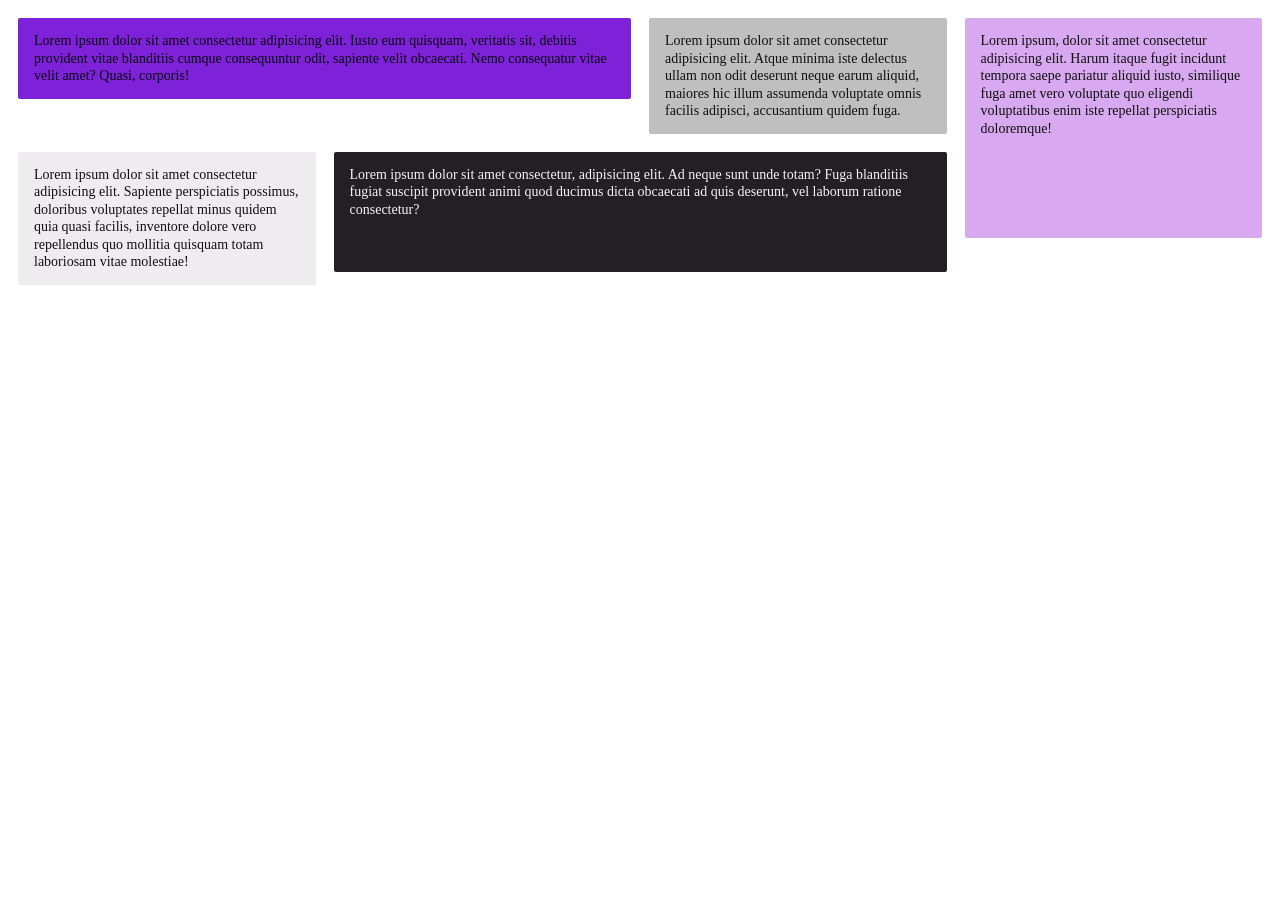
<file: domasna 1.1/Grid layout/index.html>
<!DOCTYPE html>
<html lang="en">
<head>
    <meta charset="UTF-8">
    <meta name="viewport" content="width=device-width, initial-scale=1.0">
    <title>Document</title>
</head>
<body>
    <div class="grid-container">
       <div  class="box box1">Lorem ipsum dolor sit amet consectetur adipisicing elit. Iusto eum quisquam, veritatis sit, debitis provident vitae blanditiis cumque consequuntur odit, sapiente velit obcaecati. Nemo consequatur vitae velit amet? Quasi, corporis!</div> 
       <div class="box box2">Lorem ipsum dolor sit amet consectetur adipisicing elit. Atque minima iste delectus ullam non odit deserunt neque earum aliquid, maiores hic illum assumenda voluptate omnis facilis adipisci, accusantium quidem fuga.</div>
        <div class="box box3">Lorem ipsum, dolor sit amet consectetur adipisicing elit. Harum itaque fugit incidunt tempora saepe pariatur aliquid iusto, similique fuga amet vero voluptate quo eligendi voluptatibus enim iste repellat perspiciatis doloremque!</div>
        <div class="box box4">Lorem ipsum dolor sit amet consectetur adipisicing elit. Sapiente perspiciatis possimus, doloribus voluptates repellat minus quidem quia quasi facilis, inventore dolore vero repellendus quo mollitia quisquam totam laboriosam vitae molestiae!</div>
        <div class="box box5">Lorem ipsum dolor sit amet consectetur, adipisicing elit. Ad neque sunt unde totam? Fuga blanditiis fugiat suscipit provident animi quod ducimus dicta obcaecati ad quis deserunt, vel laborum ratione consectetur? </div>
</div>


</body>
</html>
<link rel="stylesheet" type="text/css" href="style.css">
</file>
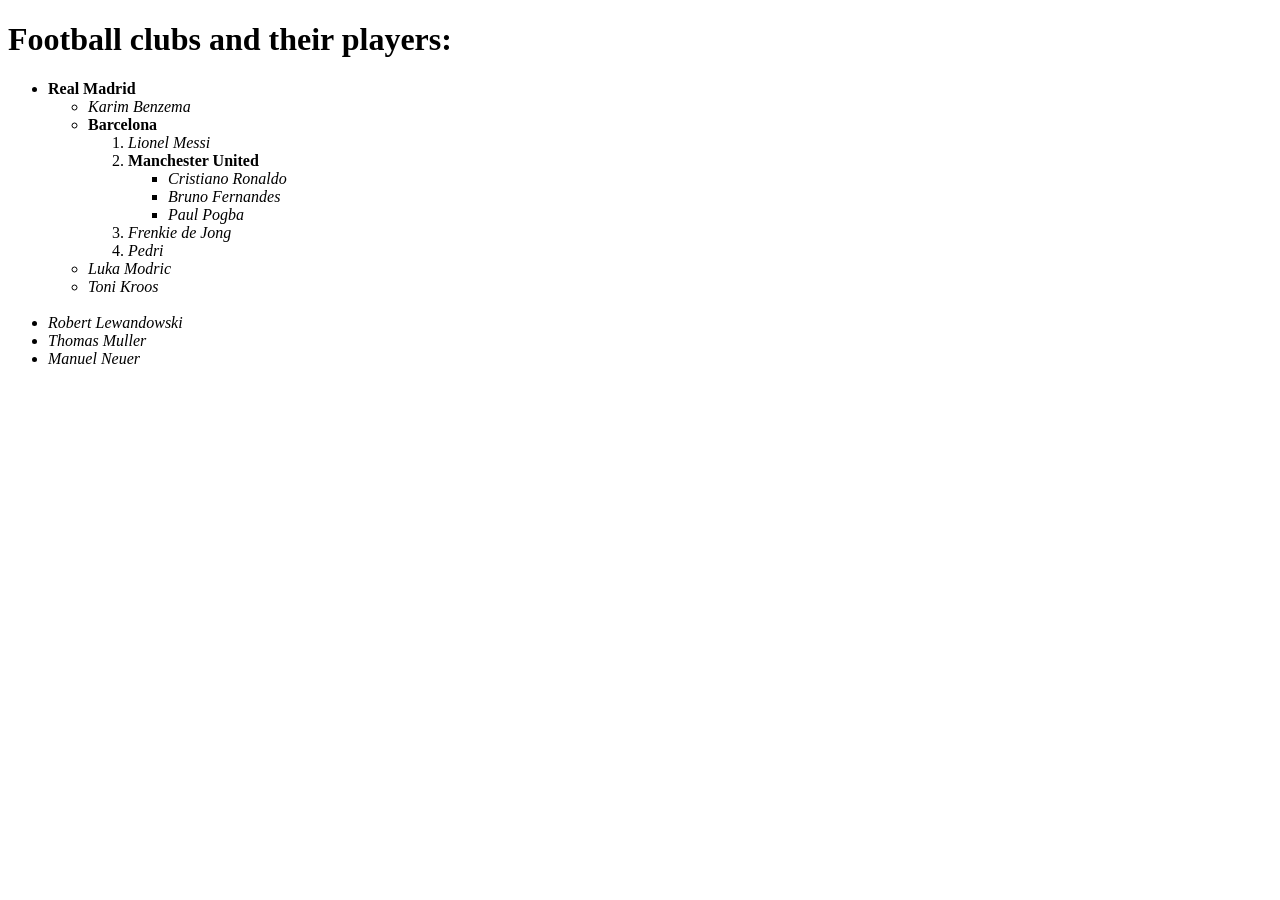
<file: domasna 1.1/domasna2 listi.html>
<!DOCTYPE html>
<html lang="en">
<head>
    <meta charset="UTF-8">
    <meta name="viewport" content="width=device-width, initial-scale=1.0">
    <title>Document</title>
</head>
<body>
<h1>Football clubs and their players:</h1>
<ul>                                                                                                                            
    <b><li>Real Madrid</b>
            <ul>
                <li><i>Karim Benzema</i>
                     <b><li>Barcelona</b>
                            <ol>
                                <li><i>Lionel Messi</i>
                                <b><li>Manchester United</b>
                                        <ul>
                                            <li><i>Cristiano Ronaldo</i></li>
                                            <li><i>Bruno Fernandes</i></li>
                                            <li><i>Paul Pogba</i></li>     
                                        </ul>  
                                    </li> 
                                </li>
                                <li><i>Frenkie de Jong</i></li>
                                <li><i>Pedri</i></li>
                            </ol> 
                        </li>
                </li>
                <li><i>Luka Modric</i></li>
                <li><i>Toni Kroos</i></li>
            </ul>
        </li>    
    <br>
     <li><i>Robert Lewandowski</i></li>
        <li><i>Thomas Muller</i></li>
        <li><i>Manuel Neuer</i></li>       

</ul>    
</body>
</html>
</file>
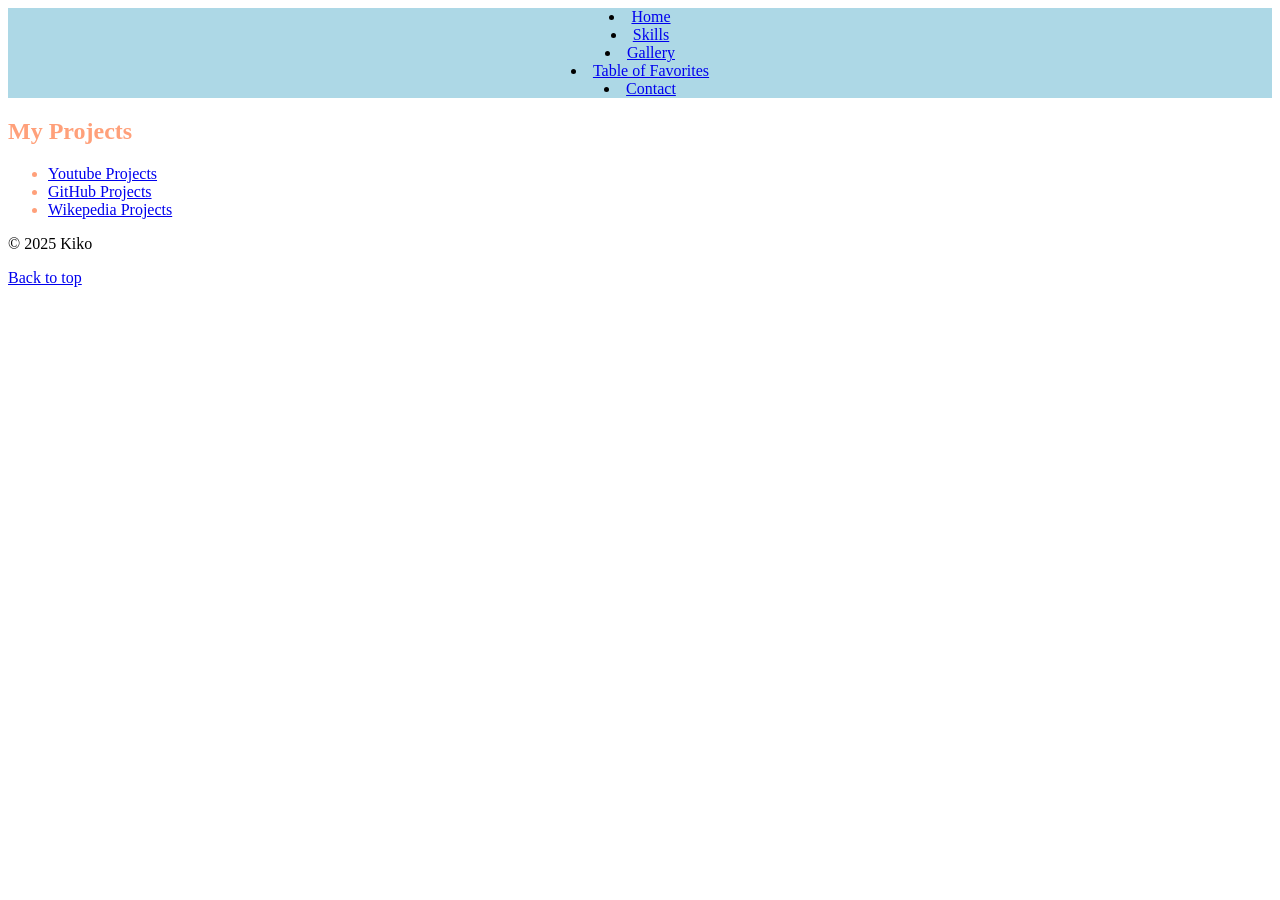
<file: domasna 1.1/Advanced Beginner HTML Exercise/Projects.html>
<!DOCTYPE html>
<html lang="en">
<head>
    <meta charset="UTF-8">
    <meta name="viewport" content="width=device-width, initial-scale=1.0">
    <title>Document</title>
</head>
<body id="top">
    <nav>
        <li><a href="Home.html">Home</a></li>
        <li><a href="Skills.html">Skills</a></li>
        <li><a href="Gallery.html">Gallery</a></li>
        <li><a href="Table of Favorites.html">Table of Favorites</a></li>
        <li><a href="Contact.html">Contact</a></li>
    </nav>

    <section>
        <h2>My Projects</h2>
        <ul>
            <li><a href="https://www.youtube.com/" target="_blank">Youtube Projects</a></li>
            <li><a href="https://github.com/Kristijan2006?tab=repositories" target="_blank">GitHub Projects</a></li>
            <li><a href="https://www.wikipedia.org/" target="_blank">Wikepedia Projects</a></li>
        </ul>
    </section>
    
</body>
</html>
<link rel="stylesheet" type="text/css" href="style.css">

<footer>
  <p>&copy; 2025 Kiko</p>
  <a href="#top">Back to top</a>
</footer>
</file>
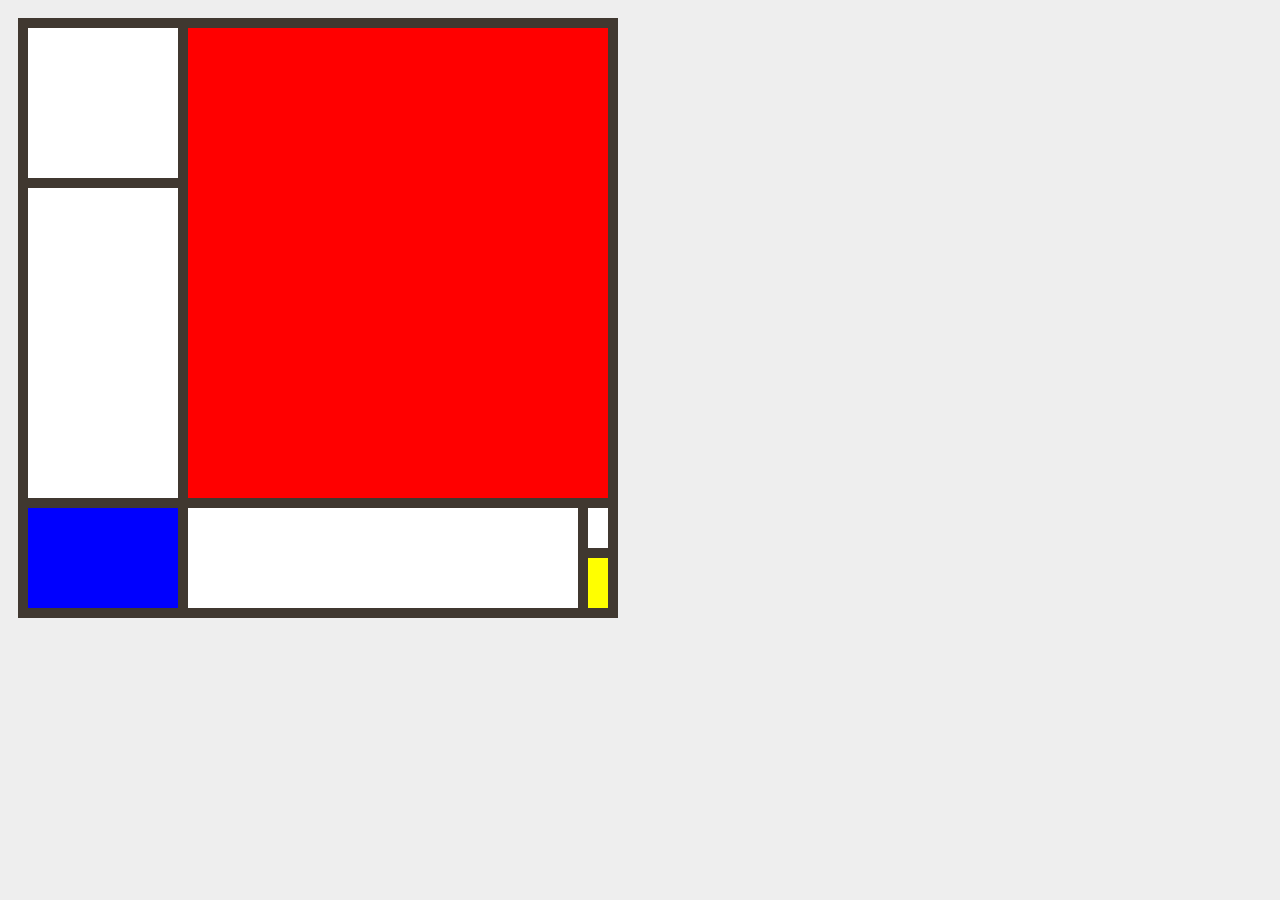
<file: domasna 1.1/CSS positioning homework/table.html>
<!DOCTYPE html>
<html lang="en">
<head>
    <meta charset="UTF-8">
    <meta name="viewport" content="width=device-width, initial-scale=1.0">
    <title>Document</title>
</head>
<body>
    <div class="container">
        
        <div class="box box1"></div>
        <div class="box box2"></div>
        <div class="box box3"></div>
        <div class="box box4"></div>
        <div class="box box5"></div>
        <div class="box box6"></div>
        <div class="box box7"></div>
        
    </div>
</body>
</html>
<link rel="stylesheet" type="text/css" href="table_style.css">
</file>
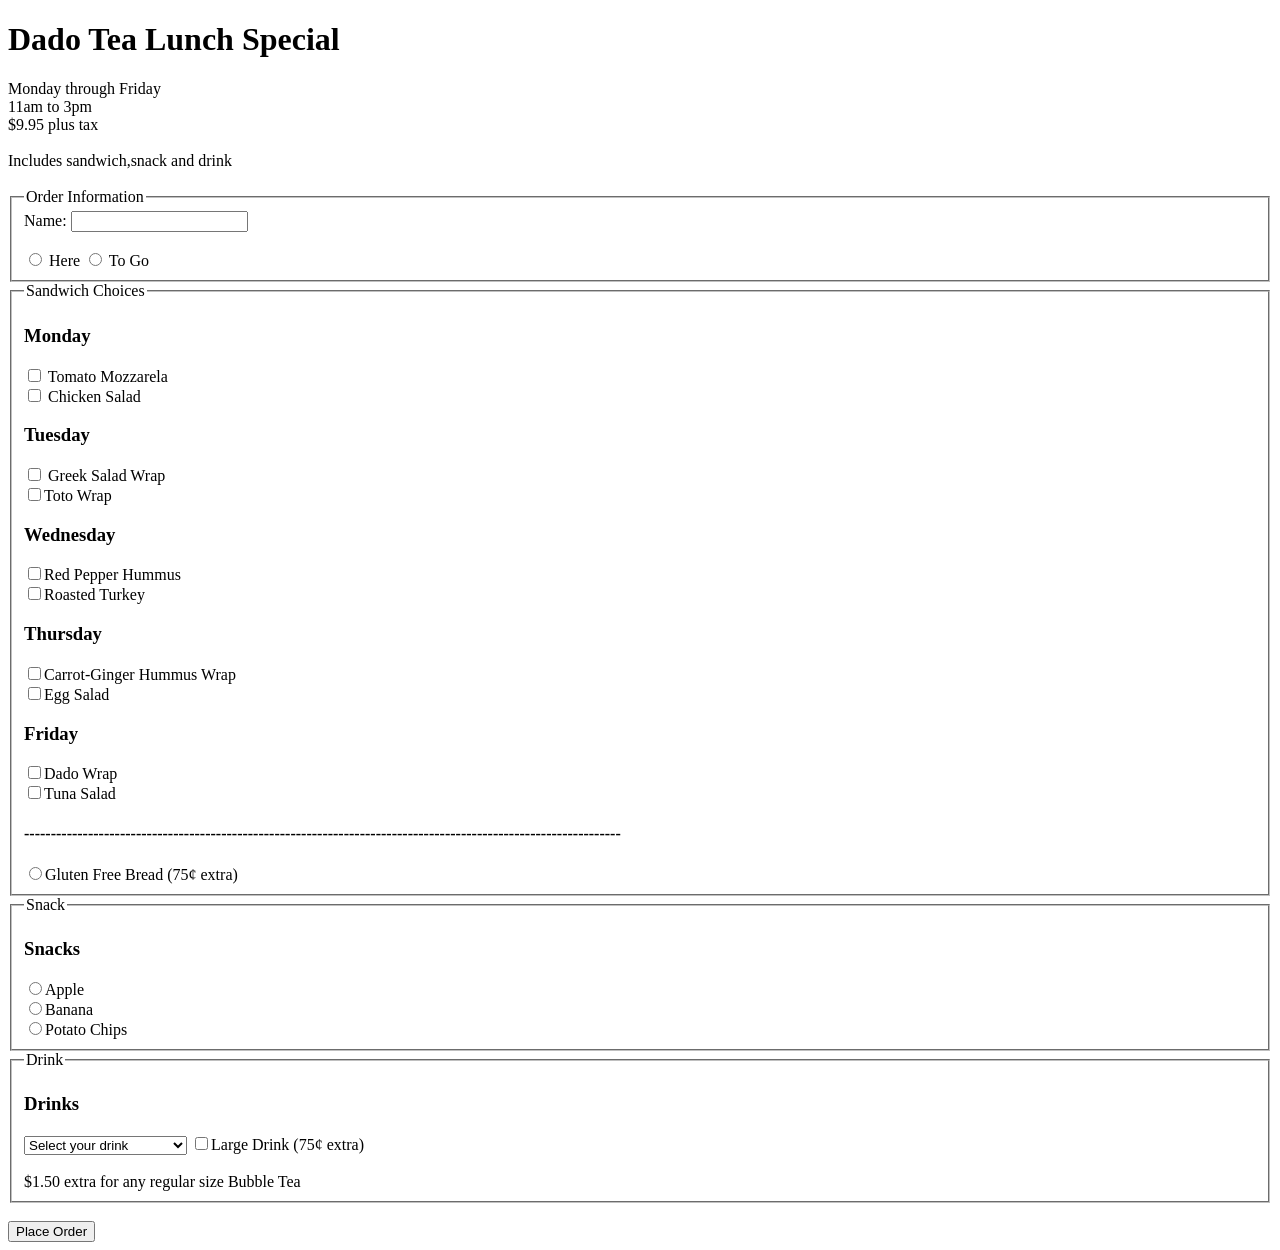
<file: domasna 1.1/Forms Homework Lunch/lunch_special.html>
<!DOCTYPE html>
<html lang="en">
<head>
    <meta charset="UTF-8">
    <meta name="viewport" content="width=device-width, initial-scale=1.0">
    <title>Document</title>
</head>
<body>
    <h1>Dado Tea Lunch Special</h1>
    <p1>Monday through Friday</p1> <br>
    <p2>11am to 3pm</p2> <br>
    <p2>$9.95 plus tax</p2>  <br> <br
     <p2>Includes sandwich,snack and drink</p2> <br> <br>

     <fieldset>
        <legend>Order Information</legend>
        
    <form action="" method="post"
    <label for="user_name">Name:</label>
    <input type="text" id="user_name" name="user_name"> <br> <br>

    <input type="radio" name="Serving" id="Here" value="Here"  />
            <label for="Here">Here</label>   

            <input type="radio" name="Serving" id="To Go" value="To Go" />
            <label for="To Go">To Go</label>
        </fieldset>

        <fieldset>
            <legend>Sandwich Choices</legend>
            <h3>Monday</h3>
            <input type="checkbox" name="Sandwich1" id="Tomato Mozzarela" value="Tomato Mozzarela" />
            <label for="Tomato Mozzarela">Tomato Mozzarela</label> <br>

            <input type="checkbox" name="Sandwich2" id="Chicken Salad" value="Chicken Salad" />
            <label for="Chicken Salad">Chicken Salad</label> <br>

            <h3>Tuesday</h3>
            <input type="checkbox" name="Sandwich3" id="Greek Salad Wrap" value="Greek Salad Wrap" />
            <label for="Greek Salad Wrap">Greek Salad Wrap</label> <br>
            <input type="checkbox" name="Sandwich4" id="Toto Wrap" value="Toto Wrap"
            <label for="Toto Wrap">Toto Wrap</label>

            <h3>Wednesday</h3>
            <input type="checkbox" name="Sandwich5" id="Red Pepper Hummus" value="Red Pepper Hummus"
            <laber for="Red Pepper Hummus">Red Pepper Hummus</laber> <br>
            <input type="checkbox" name="Sandwich6" id="Roasted Turkey" value="Roasted Turkey"
            <label for="Roasted Turkey">Roasted Turkey</label>

            <h3>Thursday</h3>
            <input type="checkbox" name="Sandwich7" id="Carrot-Ginger Hummus Wrap" value="Carrot-Ginger Hummus Wrap"
            <label for="Carrot-Ginger Hummus Wrap">Carrot-Ginger Hummus Wrap</label> <br>
            <input type="checkbox" name="Sandwich8" id="Egg Salad" value="Egg Salad" 
            <label for="Egg Salad">Egg Salad</label>

            <h3>Friday</h3>
            <input type="checkbox" name="Sandwich9" id="Dado Wrap" value="Dado Wrap"
            <label for="Dado Wrap">Dado Wrap</label> <br> 
            <input type="checkbox" name="Sandwich10" id="Tuna Salad" value="Tuna Salad"
            <label for="Tuna Salad">Tuna Salad</label>
            <h4>----------------------------------------------------------------------------------------------------------------</h4>
            <input type="radio" name="Extra" id="Gluten Free Bread" value="Gluten Free Bread"
            <label for="Gluten Free Bread">Gluten Free Bread (75¢ extra) </label> <br>
        </fieldset>

            <fieldset>
                <legend>Snack</legend>
                <h3>Snacks</h3>
                <input type="radio" name="Snack1" id="Apple" value="Apple"
                <label for="Apple">Apple</label> <br>
                <input type="radio" name="Snack2" id="Banana" value="Banana"
                <label for="Banana">Banana</label> <br>
                <input type="radio" name="Snack3" id="Potato Chips" value="Potato Chips"
                <label for="Potato Chips">Potato Chips</label>
            </fieldset>

            <fieldset>
                <legend>Drink</legend>
                <h3>Drinks</h3>
                <select name="Drinks" id="Drinks" required>
                    <option value="" selected disabled hidden>Select your drink</option>
                    <option value="Coffee">Coffee</option>
                    <option value="Iced Coffee">Iced Coffee</option>
                    <option value="Organic Peppermint">Organic Peppermint</option>
                    <option value=" Hot Sencha Green Tea">Hot Sencha Green Tea</option>
                    <option value-="Iced Sencha Green Tea">Iced Sencha Green Tea</option>
                    <option value="Hot Keemun Black Tea">Hot Keemun Black Tea</option>
                    <option value="Iced Keemun Black Tea">Iced Keemun Black Tea</option>
                </select> 

                <input type="checkbox" name="Large Drink" id="Large Drink" value="Large Drink"
                <label for="Large Drink">Large Drink (75¢ extra)</label> <br> <br>
                <p2>$1.50 extra for any regular size Bubble Tea</p2>
            </fieldset> 
            <br>
            <input type="submit" value="Place Order"
</body>
</html>
</file>
<file: domasna 1.1/Grid layout/style.css>
* { box-sizing: border-box; margin: 0; padding: 0; }

body {
  background: #fff;
  padding: 18px;
  color: #111;
  line-height: 1.25;
  font-size: 14px;
}


.grid-container {
  display: grid;
 grid-template-columns: 1fr 1fr 1fr 1fr;
 
  
  gap: 18px;
  align-items: start;
}


.box {
  padding: 14px 16px;
  border-radius: 2px;
  word-wrap: break-word;
}


.box1 {
  grid-column: 1 / 3;
  grid-row: 1 / 3;
  
  background: #7e22d9; 
  color: #0b0710;
 
}


.box2 {
  grid-column: 3 / 4;
  grid-row: 1 / 2;
  background: #bfbfbf;
  color: #111;

}


.box3 {
  grid-column: 4 / 5;
  grid-row: 1 / 5; 
  background: #d8a9f0;
  color: #111;
  min-height: 220px;
  

  
}


.box4 {
  grid-column: 1 /2;
  grid-row: 2 / 2;
  background: #efecef;
  color: #111;
  min-height: 120px;

}


.box5 {
  grid-column: 2 / 4; 
  grid-row: 3 / 2;
  background: #241f24; 
  color: #f4f3f6;
  min-height: 120px;
  
}
</file>
<file: domasna 1.1/Advanced Beginner HTML Exercise/style.css>
.avatar {
  vertical-align: middle;
  width: 50px;
  height: 50px;
  border-radius: 40%;
}

h2 {
  font-family: Verdana;
}
nav {
    background-color:lightblue
    


    
}

section {
    color: lightsalmon;
}

img {
    border: 2px solid black;
    border-radius: 10px;
    width: 700px;
}
table {
    background-color: blueviolet;
}
nav  {
    text-align: center;
}
.submit-button:hover {
    background-color:lightblue

}
</file>
<file: domasna 1.1/CSS positioning homework/table_style.css>
body {
    background: #eee;
    padding: 10px;
  
}

.container {
    display: grid;
    grid-template-columns: 150px 1fr 20px;
    grid-template-rows: 150px 150px 150px 40px;
    gap: 10px;
    background: #403830;
    padding: 10px;
    width: 600px;
    height: 600px;
    box-sizing: border-box;
}
.box1 {
    background: white;
    grid-column: 1 / 1;
    grid-row: 1 / 2;
}
.box2 {
    background: red;
    grid-column: 2 / 4;
    grid-row: 1 / 4;
    
}
.box3 {
    background:white;
    grid-column: 1 / 2;
    grid-row: 2 / 4;
}
.box4 {
    background: blue;
    grid-column: 1 / 1;
    grid-row: 4 / 7;
}
.box5 {
    background: white;
    grid-column: 2 / 3;
    grid-row: 4 / 7;
}
.box6 {  
    background: white;
    grid-column: 3 / 4;
}

.box7 {
    background: yellow;
    grid-column: 3 / 4;
    grid-row: 5 / 7;
</file>
